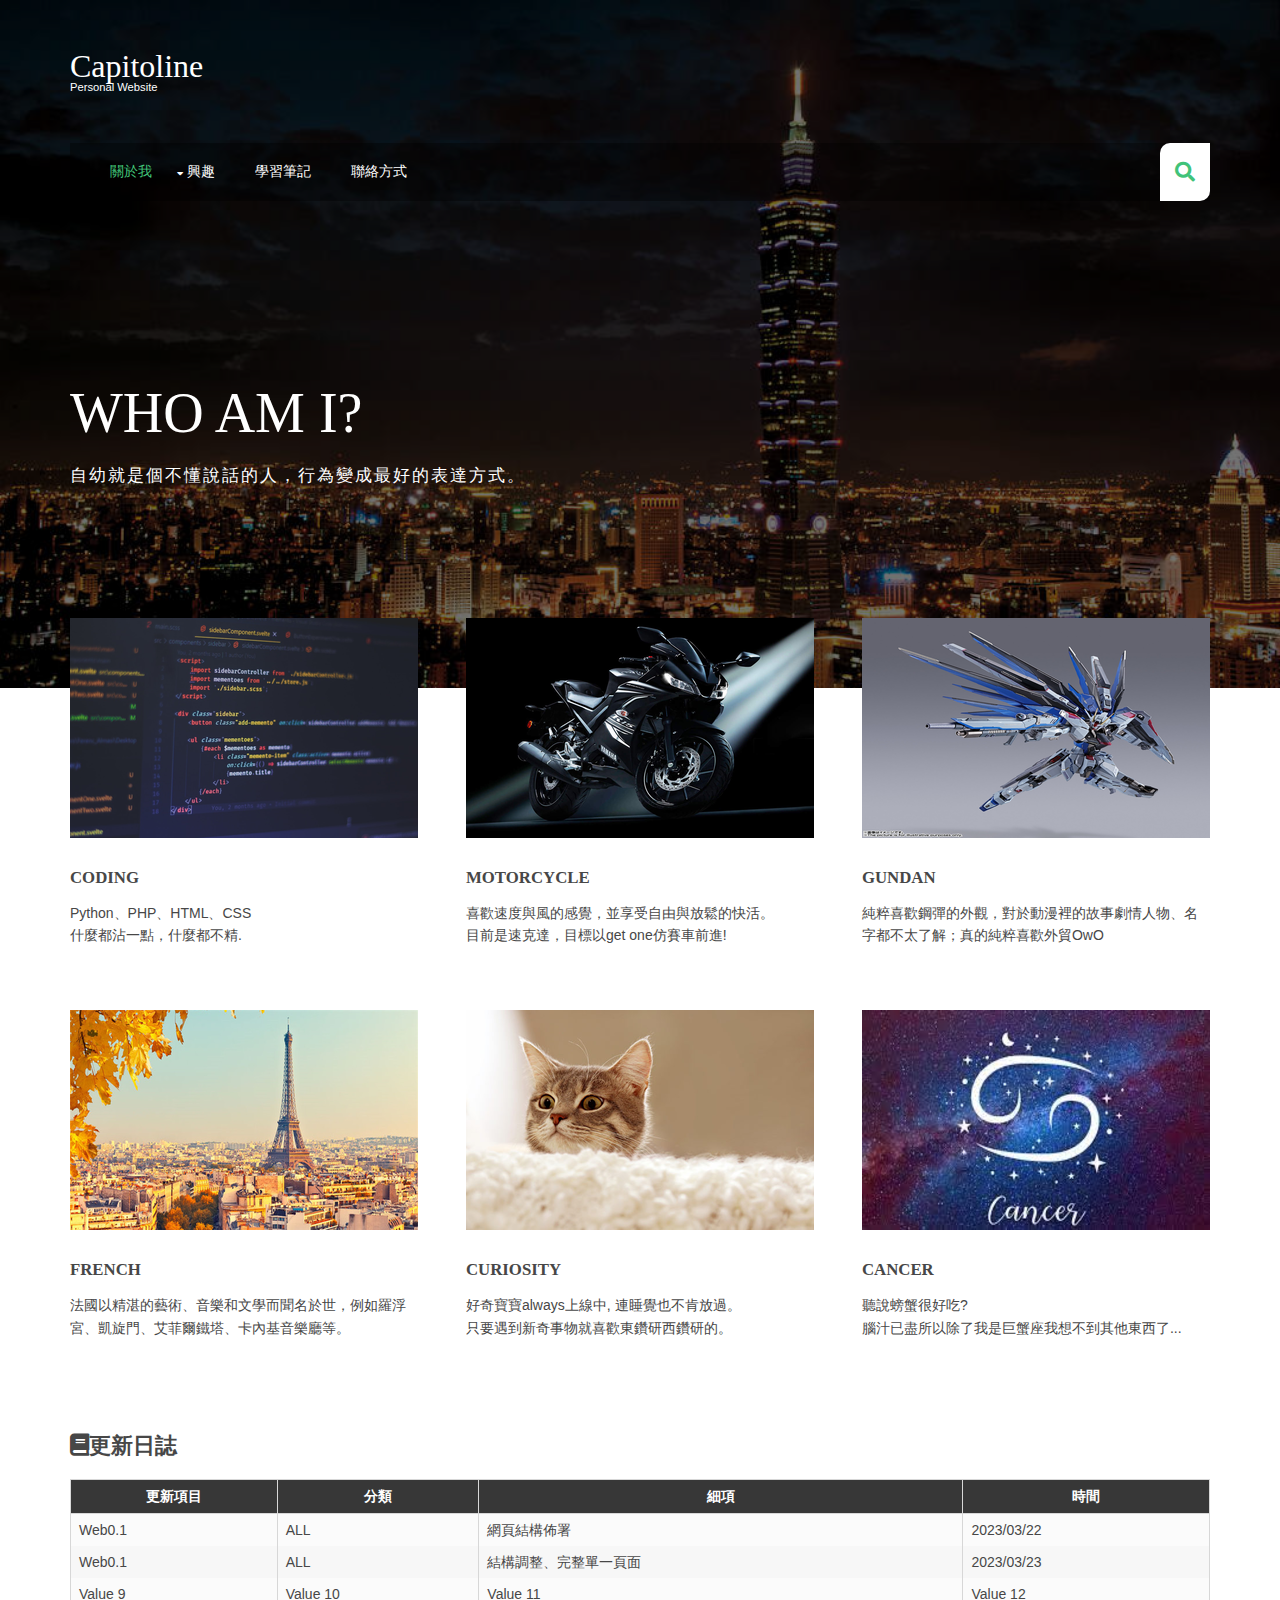
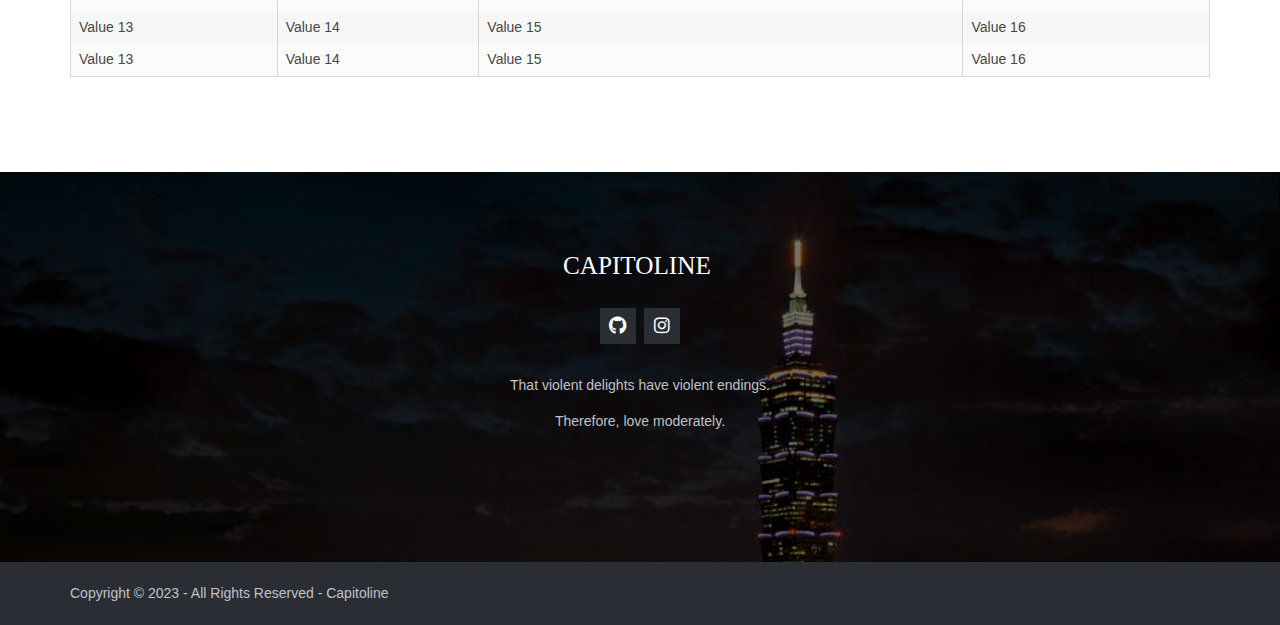
<file: index.html>
<!DOCTYPE html>
<html lang="zh-Hant-TW">
<head>
<title>CAPITOLINE</title>
<meta charset="utf-8">
<meta name="viewport" content="width=device-width, initial-scale=1.0, maximum-scale=1.0, user-scalable=no">
<link href="layout/styles/layout.css" rel="stylesheet" type="text/css" media="all">
</head>
<body id="top">
<!-- Top Background Image Wrapper -->
<div class="bgded overlay" style="background-image:url('images/demo/backgrounds/01.png');"> 
  <!-- ################################################################################################ -->
  <header id="header" class="hoc clear"> 
    <!-- ################################################################################################ -->
    <div id="logo" class="one_quarter first">
      <h1><a href="index.html">Capitoline</a></h1>
      <p>Personal Website</p>
    </div>
    <!-- ################################################################################################ -->
  </header>
  <!-- ################################################################################################ -->
  <section id="navwrapper" class="hoc clear"> 
    <!-- ################################################################################################ -->
    <nav id="mainav">
      <ul class="clear">
        <li class="active"><a href="index.html">關於我</a></li>
        <li><a class="drop" href="#">興趣</a>
          <ul>
            <li><a href="pages/motorcycle.html">MOTORCYCLE</a></li>
            <li><a href="pages/gundan.html">GUNDAN</a></li>
            <li><a href="pages/french.html">FRENCH</a></li>
          </ul>
        </li>
        <li><a href="#">學習筆記</a></li>
        <li><a href="#">聯絡方式</a></li>
      </ul>
    </nav>
    <!-- ################################################################################################ -->
    <div id="searchform">
      <div>
        <form action="#" method="post">
          <fieldset>
            <legend>Quick Search:</legend>
            <input type="text" placeholder="Enter search term&hellip;">
            <button type="submit"><i class="fas fa-search"></i></button>
          </fieldset>
        </form>
      </div>
    </div>
    <!-- ################################################################################################ -->
  </section>
  <!-- ################################################################################################ -->
  <div id="pageintro" class="hoc clear"> 
    <!-- ################################################################################################ -->
    <article>
      <h3 class="heading">WHO AM I?</h3>
      <p>自幼就是個不懂說話的人，行為變成最好的表達方式。</p>
    </article>
    <!-- ################################################################################################ -->
  </div>
  <!-- ################################################################################################ -->
</div>
<!-- End Top Background Image Wrapper -->
<div class="wrapper row3">
  <main class="hoc container clear"> 
    <!-- main body -->
    <!-- ################################################################################################ -->
    <section id="introblocks">
      <ul class="nospace group">
        <li class="one_third">
          <figure><a class="imgover" href="#"><img src="images/demo/code.png" alt="code"></a>
            <figcaption>
              <h6 class="heading">CODING</h6>
              <p>Python、PHP、HTML、CSS<br>什麼都沾一點，什麼都不精.</p>
            </figcaption>
          </figure>
        </li>
        <li class="one_third">
          <figure><a class="imgover" href="pages/motorcycle.html"><img src="images/demo/motorcycle.png" alt="motorcycle"></a>
            <figcaption>
              <h6 class="heading">MOTORCYCLE</h6>
              <p>喜歡速度與風的感覺，並享受自由與放鬆的快活。<br>目前是速克達，目標以get one仿賽車前進!</p>
            </figcaption>
          </figure>
        </li>
        <li class="one_third">
          <figure><a class="imgover" href="pages/gundan.html"><img src="images/demo/gundan.png" alt="gundan"></a>
            <figcaption>
              <h6 class="heading">GUNDAN</h6>
              <p>純粹喜歡鋼彈的外觀，對於動漫裡的故事劇情人物、名字都不太了解；真的純粹喜歡外貿OwO</p>
            </figcaption>
          </figure>
        </li>
        <li class="one_third">
          <figure><a class="imgover" href="pages/french.html"><img src="images/demo/french.png" alt="french"></a>
            <figcaption>
              <h6 class="heading">FRENCH</h6>
              <p>法國以精湛的藝術、音樂和文學而聞名於世，例如羅浮宮、凱旋門、艾菲爾鐵塔、卡內基音樂廳等。</p>
            </figcaption>
          </figure>
        </li>
        <li class="one_third">
          <figure><a class="imgover" href="#"><img src="images/demo/curiosity.png" alt=""></a>
            <figcaption>
              <h6 class="heading">CURIOSITY</h6>
              <p>好奇寶寶always上線中, 連睡覺也不肯放過。<br>只要遇到新奇事物就喜歡東鑽研西鑽研的。</p>
            </figcaption>
          </figure>
        </li>
        <li class="one_third">
          <figure><a class="imgover" href="#"><img src="images/demo/cancer.png" alt="cancer"></a>
            <figcaption>
              <h6 class="heading">CANCER</h6>
              <p>聽說螃蟹很好吃?<br>腦汁已盡所以除了我是巨蟹座我想不到其他東西了...</p>
            </figcaption>
          </figure>
        </li>
      </ul>
    </section>
    <!-- ################################################################################################ -->
    <!-- / main body -->
    <div class="clear"></div>
  </main>
</div>
<!-- ################################################################################################ -->
  <section class="hoc clear"> 
    <!-- ################################################################################################ -->
	  <h5 class="heading"><strong class="fas fa-book"><font face="DFKai-sb"><b>更新日誌</b></font></strong></h5>
    <ul class="nospace group latest">
		<div class="scrollable">
        <table>
          <thead>
            <tr>
              <th class="center">更新項目</th>
              <th class="center">分類</th>
              <th class="center">細項</th>
              <th class="center">時間</th>
            </tr>
          </thead>
          <tbody>
            <tr>
              <td>Web0.1</td>
              <td>ALL</td>
              <td>網頁結構佈署</td>
              <td>2023/03/22</td>
            </tr>
            <tr>
              <td>Web0.1</td>
              <td>ALL</td>
              <td>結構調整、完整單一頁面</td>
              <td>2023/03/23</td>
            </tr>
            <tr>
              <td>Value 9</td>
              <td>Value 10</td>
              <td>Value 11</td>
              <td>Value 12</td>
            </tr>
            <tr>
              <td>Value 13</td>
              <td>Value 14</td>
              <td>Value 15</td>
              <td>Value 16</td>
            </tr>
			<tr>
              <td>Value 13</td>
              <td>Value 14</td>
              <td>Value 15</td>
              <td>Value 16</td>
            </tr>
          </tbody>
        </table>
      </div>
	</ul>
    <!-- ################################################################################################ -->
  </section>
</div>
<!-- ################################################################################################ -->
<div class="bgded overlay row4" style="background-image:url('images/demo/backgrounds/01.png');">
  <footer id="footer" class="hoc clear"> 
    <!-- ################################################################################################ -->
    <div class="center btmspace-50">
      <h6 class="heading">CAPITOLINE&nbsp;</h6>
      <ul class="faico clear">
        <li><a href="https://github.com/Capitolinee"><i class="fab fa-github"></i></a></li>
        <li><a href="https://instagram.com/capitolineowo2022?igshid=ZDdkNTZiNTM="><i class="fab fa-instagram"></i></a></li>
      </ul>
      <p class="nospace">That violent delights have violent endings.</p>
	  <p>Therefore, love moderately.</p>
    </div>
    <!-- ################################################################################################ -->
  </footer>
</div>
<!-- ################################################################################################ -->
<!-- ################################################################################################ -->
<!-- ################################################################################################ -->
<div class="wrapper row5">
  <div id="copyright" class="hoc clear"> 
    <!-- ################################################################################################ -->
    <p class="fl_left">Copyright &copy; 2023 - All Rights Reserved - <a href="#">Capitoline</a></p>
    <!-- ################################################################################################ -->
  </div>
</div>
<!-- ################################################################################################ -->
<!-- ################################################################################################ -->
<!-- ################################################################################################ -->
<a id="backtotop" href="#top"><i class="fas fa-chevron-up"></i></a>
<!-- JAVASCRIPTS -->
<script src="layout/scripts/jquery.min.js"></script>
<script src="layout/scripts/jquery.backtotop.js"></script>
<script src="layout/scripts/jquery.mobilemenu.js"></script>
</body>
</html>
</file>
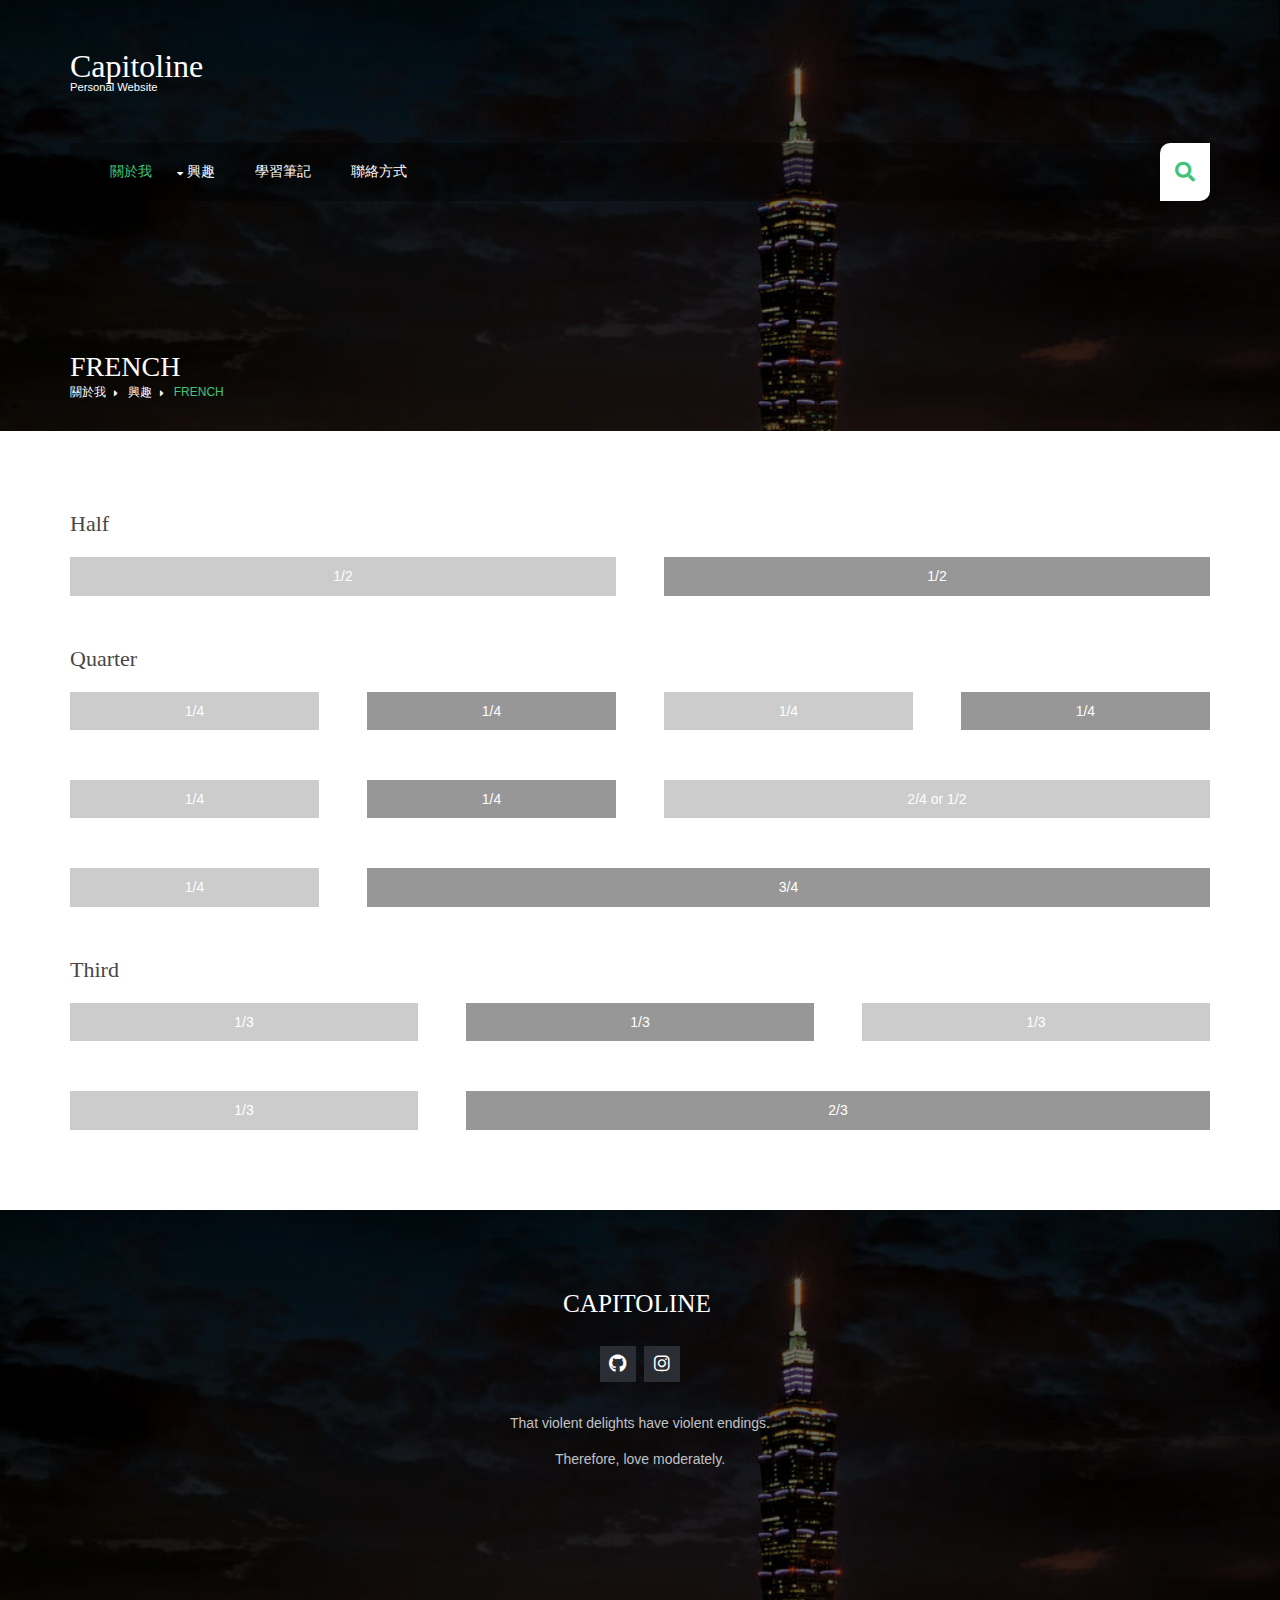
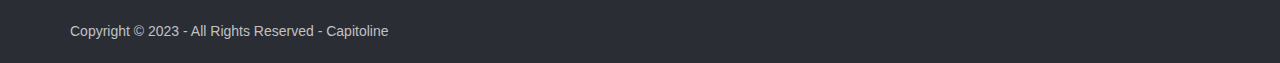
<file: pages/french.html>
<!DOCTYPE html>
<html lang="zh-Hant-TW">
<!-- To declare your language - read more here: https://www.w3.org/International/questions/qa-html-language-declarations -->
<head>
<title>CAPITOLINE | FRENCH</title>
<meta charset="utf-8">
<meta name="viewport" content="width=device-width, initial-scale=1.0, maximum-scale=1.0, user-scalable=no">
<link href="../layout/styles/layout.css" rel="stylesheet" type="text/css" media="all">
<style type="text/css">
/* DEMO ONLY */
.container .demo{text-align:center;}
.container .demo div{padding:8px 0;}
.container .demo div:nth-child(odd){color:#FFFFFF; background:#CCCCCC;}
.container .demo div:nth-child(even){color:#FFFFFF; background:#979797;}
@media screen and (max-width:900px){.container .demo div{margin-bottom:0;}}
/* DEMO ONLY */
</style>
</head>
<body id="top">
<!-- ################################################################################################ -->
<!-- ################################################################################################ -->
<!-- ################################################################################################ -->
<!-- Top Background Image Wrapper -->
<div class="bgded overlay" style="background-image:url('../images/demo/backgrounds/01.png');"> 
  <!-- ################################################################################################ -->
  <header id="header" class="hoc clear"> 
    <!-- ################################################################################################ -->
    <div id="logo" class="one_quarter first">
      <h1><a href="../index.html">Capitoline</a></h1>
      <p>Personal Website</p>
    </div>
    <!-- ################################################################################################ -->
  </header>
  <!-- ################################################################################################ -->
  <!-- ################################################################################################ -->
  <!-- ################################################################################################ -->
  <section id="navwrapper" class="hoc clear"> 
    <!-- ################################################################################################ -->
    <nav id="mainav">
      <ul class="clear">
        <li class="active"><a href="index.html">關於我</a></li>
        <li><a class="drop" href="#">興趣</a>
          <ul>
            <li><a href="pages/motorcycle.html">MOTORCYCLE</a></li>
            <li><a href="pages/gundan.html">GUNDAN</a></li>
            <li><a href="pages/french.html">FRENCH</a></li>
          </ul>
        </li>
        <li><a href="#">學習筆記</a></li>
        <li><a href="#">聯絡方式</a></li>
      </ul>
    </nav>
    <!-- ################################################################################################ -->
    <div id="searchform">
      <div>
        <form action="#" method="post">
          <fieldset>
            <legend>Quick Search:</legend>
            <input type="text" placeholder="Enter search term&hellip;">
            <button type="submit"><i class="fas fa-search"></i></button>
          </fieldset>
        </form>
      </div>
    </div>
    <!-- ################################################################################################ -->
  </section>
  <!-- ################################################################################################ -->
  <!-- ################################################################################################ -->
  <!-- ################################################################################################ -->
  <div id="breadcrumb" class="hoc clear"> 
    <!-- ################################################################################################ -->
    <h6 class="heading">FRENCH</h6>
    <ul>
      <li><a href="index.html">關於我</a></li>
      <li><a href="#">興趣</a></li>
      <li><a href="french.html">FRENCH</a></li>
    </ul>
    <!-- ################################################################################################ -->
  </div>
  <!-- ################################################################################################ -->
</div>
<!-- End Top Background Image Wrapper -->
<!-- ################################################################################################ -->
<!-- ################################################################################################ -->
<!-- ################################################################################################ -->
<div class="wrapper row3">
  <main class="hoc container clear"> 
    <!-- main body -->
    <!-- ################################################################################################ -->
    <div class="content"> 
      <!-- ################################################################################################ -->
      <h2>Half</h2>
      <!-- ################################################################################################ -->
      <div class="group btmspace-50 demo">
        <div class="one_half first">1/2</div>
        <div class="one_half">1/2</div>
      </div>
      <!-- ################################################################################################ -->
      <h2>Quarter</h2>
      <!-- ################################################################################################ -->
      <div class="group btmspace-50 demo">
        <div class="one_quarter first">1/4</div>
        <div class="one_quarter">1/4</div>
        <div class="one_quarter">1/4</div>
        <div class="one_quarter">1/4</div>
      </div>
      <div class="group btmspace-50 demo">
        <div class="one_quarter first">1/4</div>
        <div class="one_quarter">1/4</div>
        <div class="two_quarter">2/4 or 1/2</div>
      </div>
      <div class="group btmspace-50 demo">
        <div class="one_quarter first">1/4</div>
        <div class="three_quarter">3/4</div>
      </div>
      <!-- ################################################################################################ -->
      <h2>Third</h2>
      <!-- ################################################################################################ -->
      <div class="group btmspace-50 demo">
        <div class="one_third first">1/3</div>
        <div class="one_third">1/3</div>
        <div class="one_third">1/3</div>
      </div>
      <div class="group demo">
        <div class="one_third first">1/3</div>
        <div class="two_third">2/3</div>
      </div>
      <!-- ################################################################################################ -->
    </div>
    <!-- ################################################################################################ -->
    <!-- / main body -->
    <div class="clear"></div>
  </main>
</div>
<!-- ################################################################################################ -->
<!-- ################################################################################################ -->
<!-- ################################################################################################ -->
<div class="bgded overlay row4" style="background-image:url('../images/demo/backgrounds/01.png');">
  <footer id="footer" class="hoc clear"> 
    <!-- ################################################################################################ -->
    <div class="center btmspace-50">
      <h6 class="heading">CAPITOLINE&nbsp;</h6>
      <ul class="faico clear">
        <li><a href="https://github.com/Capitolinee"><i class="fab fa-github"></i></a></li>
        <li><a href="https://instagram.com/capitolineowo2022?igshid=ZDdkNTZiNTM="><i class="fab fa-instagram"></i></a></li>
      </ul>
      <p class="nospace">That violent delights have violent endings.</p>
	  <p>Therefore, love moderately.</p>
    </div>
    <!-- ################################################################################################ -->
  </footer>
</div>
<!-- ################################################################################################ -->
<!-- ################################################################################################ -->
<!-- ################################################################################################ -->
<div class="wrapper row5">
  <div id="copyright" class="hoc clear"> 
    <!-- ################################################################################################ -->
    <p class="fl_left">Copyright &copy; 2023 - All Rights Reserved - <a href="#">Capitoline</a></p>
    <!-- ################################################################################################ -->
  </div>
</div>
<!-- ################################################################################################ -->
<!-- ################################################################################################ -->
<!-- ################################################################################################ -->
<a id="backtotop" href="#top"><i class="fas fa-chevron-up"></i></a>
<!-- JAVASCRIPTS -->
<script src="../layout/scripts/jquery.min.js"></script>
<script src="../layout/scripts/jquery.backtotop.js"></script>
<script src="../layout/scripts/jquery.mobilemenu.js"></script>
</body>
</html>
</file>
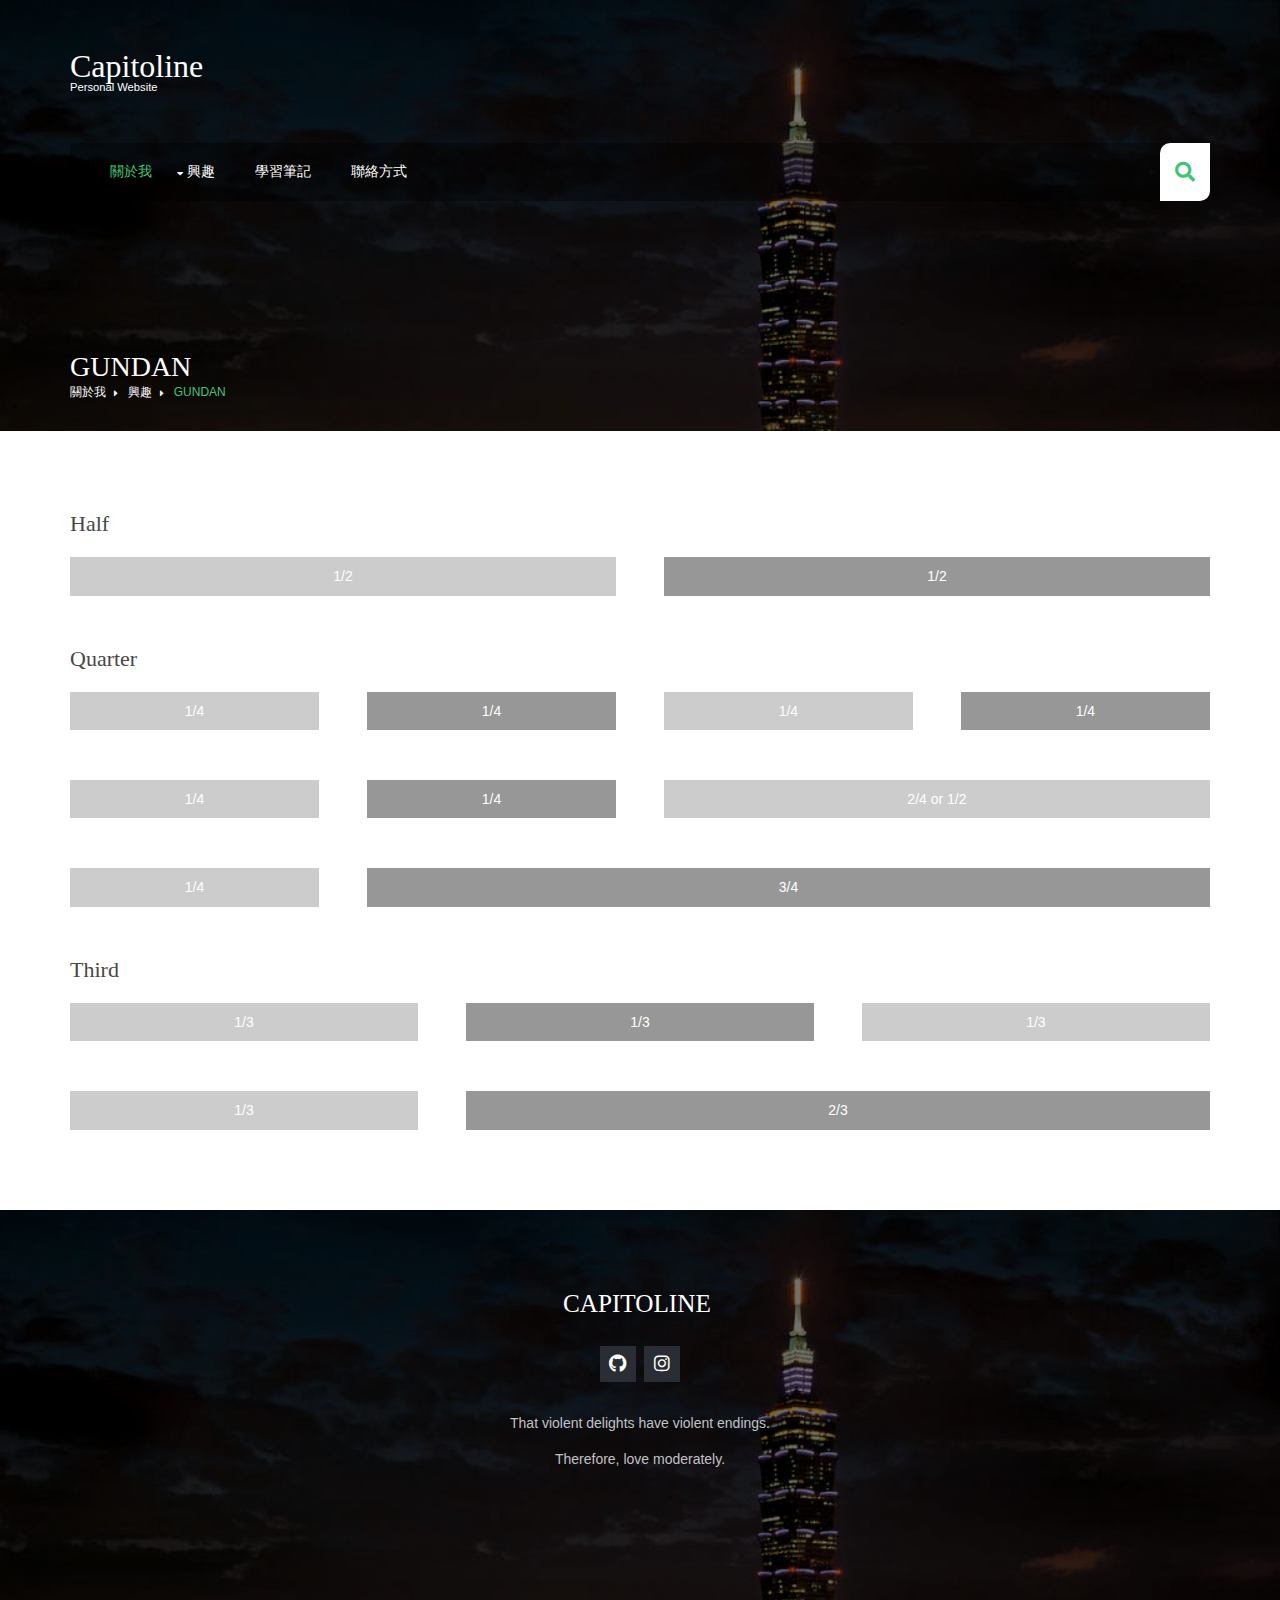
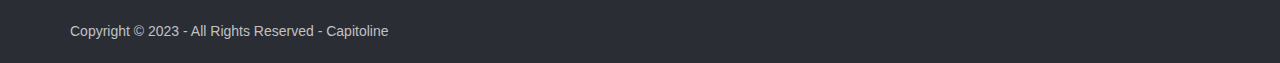
<file: pages/gundan.html>
<!DOCTYPE html>
<html lang="zh-Hant-TW">
<!-- To declare your language - read more here: https://www.w3.org/International/questions/qa-html-language-declarations -->
<head>
<title>CAPITOLINE | GUNDAN</title>
<meta charset="utf-8">
<meta name="viewport" content="width=device-width, initial-scale=1.0, maximum-scale=1.0, user-scalable=no">
<link href="../layout/styles/layout.css" rel="stylesheet" type="text/css" media="all">
<style type="text/css">
/* DEMO ONLY */
.container .demo{text-align:center;}
.container .demo div{padding:8px 0;}
.container .demo div:nth-child(odd){color:#FFFFFF; background:#CCCCCC;}
.container .demo div:nth-child(even){color:#FFFFFF; background:#979797;}
@media screen and (max-width:900px){.container .demo div{margin-bottom:0;}}
/* DEMO ONLY */
</style>
</head>
<body id="top">
<!-- ################################################################################################ -->
<!-- ################################################################################################ -->
<!-- ################################################################################################ -->
<!-- Top Background Image Wrapper -->
<div class="bgded overlay" style="background-image:url('../images/demo/backgrounds/01.png');"> 
  <!-- ################################################################################################ -->
  <header id="header" class="hoc clear"> 
    <!-- ################################################################################################ -->
    <div id="logo" class="one_quarter first">
      <h1><a href="../index.html">Capitoline</a></h1>
      <p>Personal Website</p>
    </div>
    <!-- ################################################################################################ -->
  </header>
  <!-- ################################################################################################ -->
  <!-- ################################################################################################ -->
  <!-- ################################################################################################ -->
  <section id="navwrapper" class="hoc clear"> 
    <!-- ################################################################################################ -->
    <nav id="mainav">
      <ul class="clear">
        <li class="active"><a href="index.html">關於我</a></li>
        <li><a class="drop" href="#">興趣</a>
          <ul>
            <li><a href="pages/motorcycle.html">MOTORCYCLE</a></li>
            <li><a href="pages/gundan.html">GUNDAN</a></li>
            <li><a href="pages/french.html">FRENCH</a></li>
          </ul>
        </li>
        <li><a href="#">學習筆記</a></li>
        <li><a href="#">聯絡方式</a></li>
      </ul>
    </nav>
    <!-- ################################################################################################ -->
    <div id="searchform">
      <div>
        <form action="#" method="post">
          <fieldset>
            <legend>Quick Search:</legend>
            <input type="text" placeholder="Enter search term&hellip;">
            <button type="submit"><i class="fas fa-search"></i></button>
          </fieldset>
        </form>
      </div>
    </div>
    <!-- ################################################################################################ -->
  </section>
  <!-- ################################################################################################ -->
  <!-- ################################################################################################ -->
  <!-- ################################################################################################ -->
  <div id="breadcrumb" class="hoc clear"> 
    <!-- ################################################################################################ -->
    <h6 class="heading">GUNDAN&nbsp;</h6>
    <ul>
      <li><a href="index.html">關於我</a></li>
      <li><a href="#">興趣</a></li>
      <li><a href="gundan.html">GUNDAN</a></li>
    </ul>
    <!-- ################################################################################################ -->
  </div>
  <!-- ################################################################################################ -->
</div>
<!-- End Top Background Image Wrapper -->
<!-- ################################################################################################ -->
<!-- ################################################################################################ -->
<!-- ################################################################################################ -->
<div class="wrapper row3">
  <main class="hoc container clear"> 
    <!-- main body -->
    <!-- ################################################################################################ -->
    <div class="content"> 
      <!-- ################################################################################################ -->
      <h2>Half</h2>
      <!-- ################################################################################################ -->
      <div class="group btmspace-50 demo">
        <div class="one_half first">1/2</div>
        <div class="one_half">1/2</div>
      </div>
      <!-- ################################################################################################ -->
      <h2>Quarter</h2>
      <!-- ################################################################################################ -->
      <div class="group btmspace-50 demo">
        <div class="one_quarter first">1/4</div>
        <div class="one_quarter">1/4</div>
        <div class="one_quarter">1/4</div>
        <div class="one_quarter">1/4</div>
      </div>
      <div class="group btmspace-50 demo">
        <div class="one_quarter first">1/4</div>
        <div class="one_quarter">1/4</div>
        <div class="two_quarter">2/4 or 1/2</div>
      </div>
      <div class="group btmspace-50 demo">
        <div class="one_quarter first">1/4</div>
        <div class="three_quarter">3/4</div>
      </div>
      <!-- ################################################################################################ -->
      <h2>Third</h2>
      <!-- ################################################################################################ -->
      <div class="group btmspace-50 demo">
        <div class="one_third first">1/3</div>
        <div class="one_third">1/3</div>
        <div class="one_third">1/3</div>
      </div>
      <div class="group demo">
        <div class="one_third first">1/3</div>
        <div class="two_third">2/3</div>
      </div>
      <!-- ################################################################################################ -->
    </div>
    <!-- ################################################################################################ -->
    <!-- / main body -->
    <div class="clear"></div>
  </main>
</div>
<!-- ################################################################################################ -->
<!-- ################################################################################################ -->
<!-- ################################################################################################ -->
<div class="bgded overlay row4" style="background-image:url('../images/demo/backgrounds/01.png');">
  <footer id="footer" class="hoc clear"> 
    <!-- ################################################################################################ -->
    <div class="center btmspace-50">
      <h6 class="heading">CAPITOLINE&nbsp;</h6>
      <ul class="faico clear">
        <li><a href="https://github.com/Capitolinee"><i class="fab fa-github"></i></a></li>
        <li><a href="https://instagram.com/capitolineowo2022?igshid=ZDdkNTZiNTM="><i class="fab fa-instagram"></i></a></li>
      </ul>
      <p class="nospace">That violent delights have violent endings.</p>
	  <p>Therefore, love moderately.</p>
    </div>
    <!-- ################################################################################################ -->
  </footer>
</div>
<!-- ################################################################################################ -->
<!-- ################################################################################################ -->
<!-- ################################################################################################ -->
<div class="wrapper row5">
  <div id="copyright" class="hoc clear"> 
    <!-- ################################################################################################ -->
    <p class="fl_left">Copyright &copy; 2023 - All Rights Reserved - <a href="#">Capitoline</a></p>
    <!-- ################################################################################################ -->
  </div>
</div>
<!-- ################################################################################################ -->
<!-- ################################################################################################ -->
<!-- ################################################################################################ -->
<a id="backtotop" href="#top"><i class="fas fa-chevron-up"></i></a>
<!-- JAVASCRIPTS -->
<script src="../layout/scripts/jquery.min.js"></script>
<script src="../layout/scripts/jquery.backtotop.js"></script>
<script src="../layout/scripts/jquery.mobilemenu.js"></script>
</body>
</html>
</file>
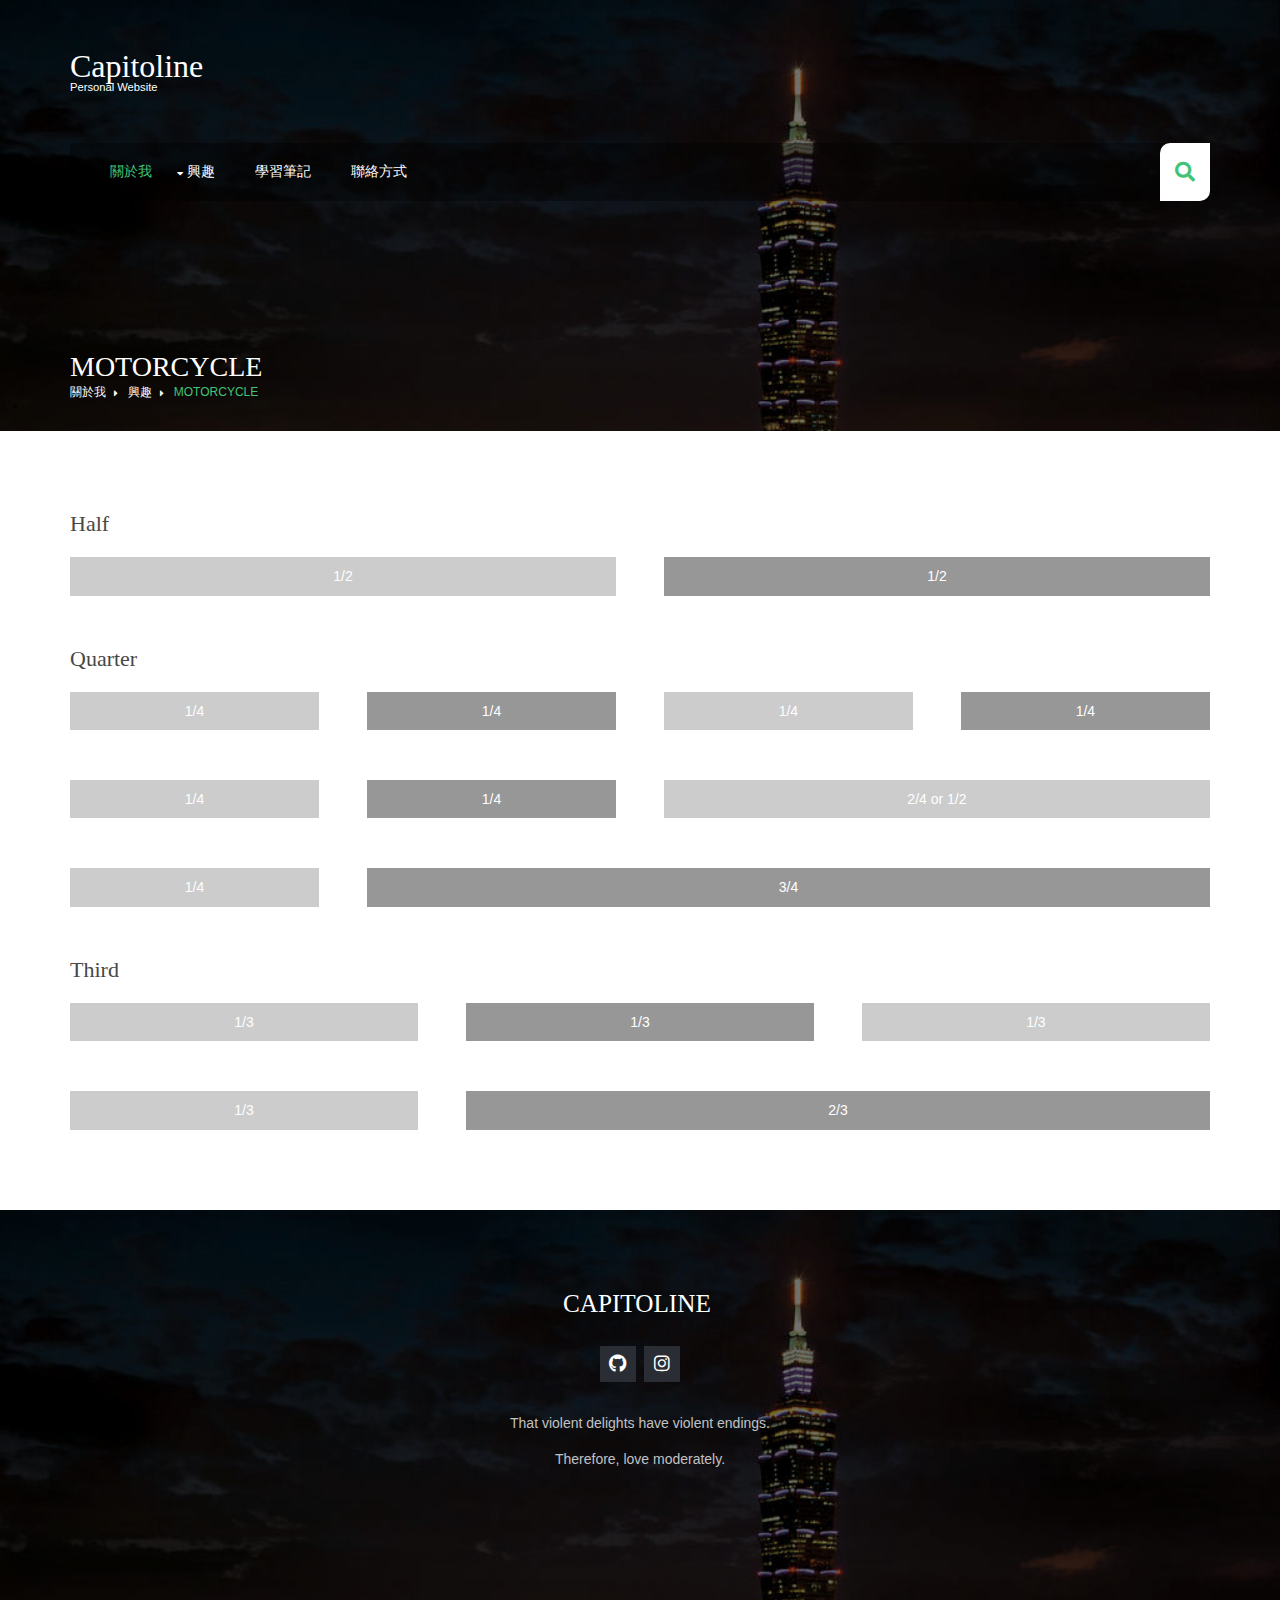
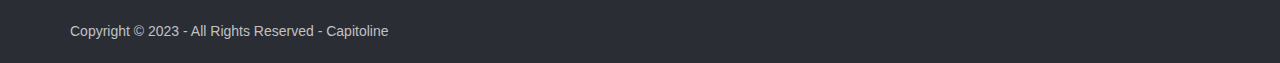
<file: pages/motorcycle.html>
<!DOCTYPE html>
<html lang="zh-Hant-TW">
<!-- To declare your language - read more here: https://www.w3.org/International/questions/qa-html-language-declarations -->
<head>
<title>CAPITOLINE | MOTOR</title>
<meta charset="utf-8">
<meta name="viewport" content="width=device-width, initial-scale=1.0, maximum-scale=1.0, user-scalable=no">
<link href="../layout/styles/layout.css" rel="stylesheet" type="text/css" media="all">
<style type="text/css">
/* DEMO ONLY */
.container .demo{text-align:center;}
.container .demo div{padding:8px 0;}
.container .demo div:nth-child(odd){color:#FFFFFF; background:#CCCCCC;}
.container .demo div:nth-child(even){color:#FFFFFF; background:#979797;}
@media screen and (max-width:900px){.container .demo div{margin-bottom:0;}}
/* DEMO ONLY */
</style>
</head>
<body id="top">
<!-- ################################################################################################ -->
<!-- ################################################################################################ -->
<!-- ################################################################################################ -->
<!-- Top Background Image Wrapper -->
<div class="bgded overlay" style="background-image:url('../images/demo/backgrounds/01.png');"> 
  <!-- ################################################################################################ -->
  <header id="header" class="hoc clear"> 
    <!-- ################################################################################################ -->
    <div id="logo" class="one_quarter first">
      <h1><a href="../index.html">Capitoline</a></h1>
      <p>Personal Website</p>
    </div>
    <!-- ################################################################################################ -->
  </header>
  <!-- ################################################################################################ -->
  <!-- ################################################################################################ -->
  <!-- ################################################################################################ -->
  <section id="navwrapper" class="hoc clear"> 
    <!-- ################################################################################################ -->
    <nav id="mainav">
      <ul class="clear">
        <li class="active"><a href="index.html">關於我</a></li>
        <li><a class="drop" href="#">興趣</a>
          <ul>
            <li><a href="pages/motorcycle.html">MOTORCYCLE</a></li>
            <li><a href="pages/gundan.html">GUNDAN</a></li>
            <li><a href="pages/french.html">FRENCH</a></li>
          </ul>
        </li>
        <li><a href="#">學習筆記</a></li>
        <li><a href="#">聯絡方式</a></li>
      </ul>
    </nav>
    <!-- ################################################################################################ -->
    <div id="searchform">
      <div>
        <form action="#" method="post">
          <fieldset>
            <legend>Quick Search:</legend>
            <input type="text" placeholder="Enter search term&hellip;">
            <button type="submit"><i class="fas fa-search"></i></button>
          </fieldset>
        </form>
      </div>
    </div>
    <!-- ################################################################################################ -->
  </section>
  <!-- ################################################################################################ -->
  <!-- ################################################################################################ -->
  <!-- ################################################################################################ -->
  <div id="breadcrumb" class="hoc clear"> 
    <!-- ################################################################################################ -->
    <h6 class="heading">MOTORCYCLE&nbsp;</h6>
    <ul>
      <li><a href="index.html">關於我</a></li>
      <li><a href="#">興趣</a></li>
      <li><a href="motorcycle.html">MOTORCYCLE</a></li>
    </ul>
    <!-- ################################################################################################ -->
  </div>
  <!-- ################################################################################################ -->
</div>
<!-- End Top Background Image Wrapper -->
<div class="wrapper row3">
  <main class="hoc container clear"> 
    <!-- main body -->
    <!-- ################################################################################################ -->
    <div class="content"> 
      <!-- ################################################################################################ -->
      <h2>Half</h2>
      <!-- ################################################################################################ -->
      <div class="group btmspace-50 demo">
        <div class="one_half first">1/2</div>
        <div class="one_half">1/2</div>
      </div>
      <!-- ################################################################################################ -->
      <h2>Quarter</h2>
      <!-- ################################################################################################ -->
      <div class="group btmspace-50 demo">
        <div class="one_quarter first">1/4</div>
        <div class="one_quarter">1/4</div>
        <div class="one_quarter">1/4</div>
        <div class="one_quarter">1/4</div>
      </div>
      <div class="group btmspace-50 demo">
        <div class="one_quarter first">1/4</div>
        <div class="one_quarter">1/4</div>
        <div class="two_quarter">2/4 or 1/2</div>
      </div>
      <div class="group btmspace-50 demo">
        <div class="one_quarter first">1/4</div>
        <div class="three_quarter">3/4</div>
      </div>
      <!-- ################################################################################################ -->
      <h2>Third</h2>
      <!-- ################################################################################################ -->
      <div class="group btmspace-50 demo">
        <div class="one_third first">1/3</div>
        <div class="one_third">1/3</div>
        <div class="one_third">1/3</div>
      </div>
      <div class="group demo">
        <div class="one_third first">1/3</div>
        <div class="two_third">2/3</div>
      </div>
      <!-- ################################################################################################ -->
    </div>
    <!-- ################################################################################################ -->
    <!-- / main body -->
    <div class="clear"></div>
  </main>
</div>
<!-- ################################################################################################ -->
<!-- ################################################################################################ -->
<!-- ################################################################################################ -->
<div class="bgded overlay row4" style="background-image:url('../images/demo/backgrounds/01.png');">
  <footer id="footer" class="hoc clear"> 
    <!-- ################################################################################################ -->
    <div class="center btmspace-50">
      <h6 class="heading">CAPITOLINE&nbsp;</h6>
      <ul class="faico clear">
        <li><a href="https://github.com/Capitolinee"><i class="fab fa-github"></i></a></li>
        <li><a href="https://instagram.com/capitolineowo2022?igshid=ZDdkNTZiNTM="><i class="fab fa-instagram"></i></a></li>
      </ul>
      <p class="nospace">That violent delights have violent endings.</p>
	  <p>Therefore, love moderately.</p>
    </div>
    <!-- ################################################################################################ -->
  </footer>
</div>
<!-- ################################################################################################ -->
<!-- ################################################################################################ -->
<!-- ################################################################################################ -->
<div class="wrapper row5">
  <div id="copyright" class="hoc clear"> 
    <!-- ################################################################################################ -->
    <p class="fl_left">Copyright &copy; 2023 - All Rights Reserved - <a href="#">Capitoline</a></p>
    <!-- ################################################################################################ -->
  </div>
</div>
<!-- ################################################################################################ -->
<!-- ################################################################################################ -->
<!-- ################################################################################################ -->
<a id="backtotop" href="#top"><i class="fas fa-chevron-up"></i></a>
<!-- JAVASCRIPTS -->
<script src="../layout/scripts/jquery.min.js"></script>
<script src="../layout/scripts/jquery.backtotop.js"></script>
<script src="../layout/scripts/jquery.mobilemenu.js"></script>
</body>
</html>
</file>
<file: layout/styles/layout.css>
@charset "utf-8";

@import url("fontawesome-free/css/all.css");
@import url("framework.css");

/* Rows
--------------------------------------------------------------------------------------------------------------- */
.row0, .row0 a{}
.row1, .row1 a{}
.row2, .row2 a{}
.row3, .row3 a{}
.row4, .row4 a{}
.row5, .row5 a{}


/* Header
--------------------------------------------------------------------------------------------------------------- */
#header{padding:50px 0;}

#header #logo *{margin:0; padding:0; line-height:1;}
#header #logo h1{font-size:32px;}
#header #logo p{font-size:.8rem;}

#header ul{}
#header ul li{}
#header ul li div{position:relative; min-height:45px; padding:0 0 0 60px; line-height:1; word-wrap:break-word;}
#header ul li div i{position:absolute; top:0; left:0; width:45px; height:45px; line-height:45px; font-size:16px; text-align:center; border-radius:50%;}
#header ul li div span{display:block; padding:4px 0 0 0;}
#header ul li div strong{display:block; margin:0 0 8px 0;}

#header div:last-child{margin-bottom:0;}/* Used when elements stack in small viewports */


/* Navwrapper
--------------------------------------------------------------------------------------------------------------- */
#navwrapper{padding:0 0 0 20px;}

#navwrapper #searchform{display:block; position:relative; float:right; height:58px; line-height:1; z-index:999; border-radius:10px 0;}
#navwrapper #searchform::after{display:block; height:58px; line-height:58px; padding:0 15px; font-size:20px; font-family:"Font Awesome 5 Free"; font-weight:900; content:"\f002"/* fa-search */;}
#navwrapper #searchform:hover::after, #navwrapper #searchform button{cursor:pointer;}
#navwrapper #searchform > div{position:absolute; top:58px; right:0; width:280px; visibility:hidden; opacity:0/* Required for transition effect */;}
#navwrapper #searchform:hover > div{visibility:visible; opacity:1/* Required for transition effect */;}
#navwrapper #searchform form{display:block; position:relative;}
#navwrapper #searchform form *{border:none;}
#navwrapper #searchform input{display:block; width:100%; height:36px; padding:8px 40px 8px 10px; font-size:1rem;}
#navwrapper #searchform ::placeholder{text-transform:capitalize;}
#navwrapper #searchform button{display:block; position:absolute; top:3px; right:2px; height:30px; font-size:16px; line-height:1;}


/* Page Intro
--------------------------------------------------------------------------------------------------------------- */
#pageintro{padding:180px 0;}

#pageintro article{display:block; max-width:55%;}
#pageintro .heading{margin-bottom:20px; font-size:4rem;}
#pageintro p:first-of-type{margin:0 0 20px 0; text-transform:uppercase; font-size:1.6rem; letter-spacing:2px;}
#pageintro p:last-of-type{font-size:1.2rem;}
#pageintro footer{margin-top:50px;}


/* Content Area
--------------------------------------------------------------------------------------------------------------- */
.container{padding:80px 0;}

/* Content */
.container .content{}

.sectiontitle{display:block; max-width:55%; margin:0 auto 80px; text-align:center;}
.sectiontitle *{margin:0;}

/* Introblocks */
#introblocks{display:block; position:relative; margin:-150px 0 0 0; z-index:1;}/* 180px => 100px + container padding */
#introblocks > ul > li{margin-bottom:50px;}
#introblocks > ul > li:nth-last-child(-n+3){margin-bottom:0;}/* Removes bottom margin from the last line of items - margin is restored in the media queries when items stack */
#introblocks > ul > li:nth-child(3n+1){margin-left:0; clear:left;}/* Removes the need to add class="first" */
#introblocks figure{}
#introblocks figure figcaption{display:block; padding:30px 0 0 0;}
#introblocks figure figcaption > a{}
#introblocks figure figcaption .heading{font-size:1.2rem; font-weight:700; margin-bottom:0;}

/* Stats */
#stats{}
#stats > li{display:block; float:left; width:25%; border:solid; border-width:0 1px 0 0; text-align:center;}
#stats > li:last-child{border:none;}
#stats > li *{margin:0; padding:0;}
#stats > li i{margin-bottom:30px; font-size:5rem;}
#stats > li p:first-of-type{margin-bottom:15px; font-size:3rem; font-weight:700; line-height:1;}
#stats > li p:last-of-type{text-transform:uppercase;}

/* Latest */
.latest{margin-bottom:80px;}
.latest > li:last-child{margin-bottom:0;}/* Used when elements stack in small viewports */
.latest article{position:relative; padding:0 0 0 80px;}
.latest article time{display:block; position:absolute; top:0; left:0; width:60px;}
.latest article time *{display:block; margin:0; padding:0; text-align:center; text-transform:uppercase; font-style:normal; line-height:1;}
.latest article time strong{padding:12px 0; font-size:18px; border-bottom:1px solid; opacity:.5;}
.latest article time em{padding:8px 0;}
.latest article .excerpt .meta li{display:inline-block; font-size:.8rem;}
.latest article .excerpt .meta li::after{margin-left:5px; content:"|";}
.latest article .excerpt .meta li:last-child::after{margin:0; content:"";}
.latest article .excerpt .heading{margin:0; font-size:1.2rem;}
.latest article .excerpt p{margin-bottom:30px;}

/* Comments */
#comments ul{margin:0 0 40px 0; padding:0; list-style:none;}
#comments li{margin:0 0 10px 0; padding:15px;}
#comments .avatar{float:right; margin:0 0 10px 10px; padding:3px; border:1px solid;}
#comments address{font-weight:bold;}
#comments time{font-size:smaller;}
#comments .comcont{display:block; margin:0; padding:0;}
#comments .comcont p{margin:10px 5px 10px 0; padding:0;}

#comments form{display:block; width:100%;}
#comments input, #comments textarea{width:100%; padding:10px; border:1px solid;}
#comments textarea{overflow:auto;}
#comments div{margin-bottom:15px;}
#comments input[type="submit"], #comments input[type="reset"]{display:inline-block; width:auto; min-width:150px; margin:0; padding:8px 5px; cursor:pointer;}

/* Sidebar */
.container .sidebar{}

.sidebar .sdb_holder{margin-bottom:50px;}
.sidebar .sdb_holder:last-child{margin-bottom:0;}


/* Testimonials
--------------------------------------------------------------------------------------------------------------- */
#testimonials{}

#testimonials article{text-align:center;}
#testimonials article *{margin:0; padding:0;}
#testimonials article img{margin-bottom:20px; border-radius:50%;}
#testimonials article blockquote{margin-bottom:20px; padding:20px;}
#testimonials article blockquote::before{top:5px; left:5px; font-size:30px; line-height:30px;}
#testimonials article .heading{font-size:1.4rem;}
#testimonials article em{display:block; margin-top:-5px; font-size:.8rem; font-style:normal;}


/* Footer
--------------------------------------------------------------------------------------------------------------- */
#footer{padding:80px 0;}

#footer .heading{margin-bottom:50px; font-size:1.2rem;}

#footer > div:first-of-type .heading{margin-bottom:20px; text-transform:uppercase; font-size:1.8rem;}
#footer > div:first-of-type .faico{margin-bottom:30px;}

#footer input, #footer button{border:1px solid;}
#footer input{display:block; width:100%; padding:8px;}
#footer button{padding:8px 18px 10px; text-transform:uppercase; font-weight:400; cursor:pointer;}

#footer .linklist li{display:block; margin-bottom:15px; padding:0 0 15px 0; border-bottom:1px solid;}
#footer .linklist li:last-child{margin:0; padding:0; border:none;}
#footer .linklist li::before, #footer .linklist li::after{display:table; content:"";}
#footer .linklist li, #footer .linklist li::after{clear:both;}

#footer .contact{}
#footer .contact.linklist li, #footer .contact.linklist li:last-child{position:relative; padding-left:40px;}
#footer .contact li *{margin:0; padding:0; line-height:1.6;}
#footer .contact li i{display:block; position:absolute; top:0; left:0; width:30px; font-size:16px; text-align:center;}

#footer .latestimg{}
#footer .latestimg > li{display:inline-block; float:left; width:30%; margin:0 0 5% 5%;}
#footer .latestimg > li:nth-last-child(-n+3){margin-bottom:0;}/* Removes bottom margin from the last three items - margin is restored in the media queries when items stack */
#footer .latestimg > li:nth-child(3n+1){margin-left:0; clear:left;}/* Removes the need to add class="first" */
#footer .latestimg > li img{width:100%;}/* Force the image to resize to take the full space - may have to be changed for tablets, depends on personal preference */
#footer .latestimg > li a.imgover{display:block;}


/* Copyright
--------------------------------------------------------------------------------------------------------------- */
#copyright{padding:20px 0;}
#copyright *{margin:0; padding:0;}


/* Transition Fade
This gives a smooth transition to "ALL" elements used in the layout - other than the navigation form used in mobile devices
If you don't want it to fade all elements, you have to list the ones you want to be faded individually
Delete it completely to stop fading
--------------------------------------------------------------------------------------------------------------- */
*, *::before, *::after{transition:all .3s ease-in-out;}
#mainav form *{transition:none !important;}


/* ------------------------------------------------------------------------------------------------------------ */
/* ------------------------------------------------------------------------------------------------------------ */
/* ------------------------------------------------------------------------------------------------------------ */
/* ------------------------------------------------------------------------------------------------------------ */
/* ------------------------------------------------------------------------------------------------------------ */


/* Navigation
--------------------------------------------------------------------------------------------------------------- */
nav ul, nav ol{margin:0; padding:0; list-style:none;}

#mainav, #breadcrumb, .sidebar nav{line-height:normal;}
#mainav .drop::after, #mainav li li .drop::after, #breadcrumb li a::after, .sidebar nav a::after{position:absolute; font-family:"Font Awesome 5 Free"; font-weight:900; font-size:10px; line-height:10px;}

/* Top Navigation */
#mainav{display:block; float:left;}
#mainav ul{text-transform:uppercase;}
#mainav ul ul{z-index:9999; position:absolute; width:180px; text-transform:none; text-align:left;}
#mainav ul ul ul{left:180px; top:0;}
#mainav li{display:block; float:left; position:relative; margin:0; padding:0;}
#mainav li:last-child{margin-right:0;}
#mainav li li{width:100%; margin:0;}
#mainav li a{display:block; padding:20px;}
#mainav li li a{border:solid; border-width:0 0 1px 0;}
#mainav .drop{padding-left:15px;}
#mainav li li a, #mainav li li .drop{display:block; margin:0; padding:10px 15px;}
#mainav .drop::after, #mainav li li .drop::after{content:"\f0d7";}
#mainav .drop::after{top:25px; left:5px;}
#mainav li li .drop::after{top:15px; left:5px;}
#mainav ul ul{visibility:hidden; opacity:0;}
#mainav ul li:hover > ul{visibility:visible; opacity:1;}

#mainav form{display:none; width:100%; margin:0; padding:0;}
#mainav form select, #mainav form select option{display:block; cursor:pointer; outline:none;}
#mainav form select{width:100%; padding:5px; border:none;}
#mainav form select option{margin:5px; padding:0; border:none;}

/* Breadcrumb */
#breadcrumb{padding:150px 0 30px;}
#breadcrumb ul{margin:0; padding:0; list-style:none; text-transform:uppercase;}
#breadcrumb li{display:inline-block; margin:0 6px 0 0; padding:0;}
#breadcrumb li a{display:block; position:relative; margin:0; padding:0 12px 0 0; font-size:12px;}
#breadcrumb li a::after{top:4px; right:0; content:"\f0da";}
#breadcrumb li:last-child a{margin:0; padding:0;}
#breadcrumb li:last-child a::after{display:none;}
#breadcrumb .heading{margin:0; font-size:2rem;}

/* Sidebar Navigation */
.sidebar nav{display:block; width:100%;}
.sidebar nav li{margin:0 0 3px 0; padding:0;}
.sidebar nav a{display:block; position:relative; margin:0; padding:5px 10px 5px 15px; text-decoration:none; border:solid; border-width:0 0 1px 0;}
.sidebar nav a::after{top:10px; left:5px; content:"\f0da";}
.sidebar nav ul ul a{padding-left:35px;}
.sidebar nav ul ul a::after{left:25px;}
.sidebar nav ul ul ul a{padding-left:55px;}
.sidebar nav ul ul ul a::after{left:45px;}

/* Pagination */
.pagination{display:block; width:100%; text-align:center; clear:both;}
.pagination li{display:inline-block; margin:0 2px 0 0;}
.pagination li:last-child{margin-right:0;}
.pagination a, .pagination strong{display:block; padding:8px 11px; border:1px solid; background-clip:padding-box; font-weight:normal;}

/* Back to Top */
#backtotop{z-index:999; display:inline-block; position:fixed; visibility:hidden; bottom:20px; right:20px; width:36px; height:36px; line-height:36px; font-size:16px; text-align:center; opacity:.2;}
#backtotop i{display:block; width:100%; height:100%; line-height:inherit;}
#backtotop.visible{visibility:visible; opacity:.5;}
#backtotop:hover{opacity:1;}


/* Tables
--------------------------------------------------------------------------------------------------------------- */
table, th, td{border:1px solid; border-collapse:collapse; vertical-align:top;}
table, th{table-layout:auto;}
table{width:100%; margin-bottom:15px;}
th, td{padding:5px 8px;}
td{border-width:0 1px;}


/* Gallery
--------------------------------------------------------------------------------------------------------------- */
#gallery{display:block; width:100%; margin-bottom:50px;}
#gallery figure figcaption{display:block; width:100%; clear:both;}
#gallery li{margin-bottom:30px;}


/* Font Awesome Social Icons
--------------------------------------------------------------------------------------------------------------- */
.faico{margin:0; padding:0; list-style:none;}
.faico li{display:inline-block; margin:8px 5px 0 0; padding:0; line-height:normal;}
.faico li:last-child{margin-right:0;}
.faico a{display:inline-block; width:36px; height:36px; line-height:36px; font-size:18px; text-align:center;}

.faico a{color:#FFFFFF; background-color:#2A2D34;}
.faico a:hover{}

.faicon-dribble:hover{background-color:#EA4C89;}
.faicon-facebook:hover{background-color:#3B5998;}
.faicon-google-plus:hover{background-color:#DB4A39;}
.faicon-linkedin:hover{background-color:#0E76A8;}
.faicon-twitter:hover{background-color:#00ACEE;}
.faicon-vk:hover{background-color:#4E658E;}


/* ------------------------------------------------------------------------------------------------------------ */
/* ------------------------------------------------------------------------------------------------------------ */
/* ------------------------------------------------------------------------------------------------------------ */
/* ------------------------------------------------------------------------------------------------------------ */
/* ------------------------------------------------------------------------------------------------------------ */


/* Colours
--------------------------------------------------------------------------------------------------------------- */
body{color:#474747; background-color:#FFFFFF;}
a{color:#41C379;}
a:active, a:focus{background:transparent;}/* IE10 + 11 Bugfix - prevents grey background */
hr, .borderedbox{border-color:#D7D7D7;}
label span{color:#FF0000; background-color:inherit;}
input:focus, textarea:focus, *:required:focus{border-color:#41C379;}

.overlay{color:#FFFFFF; background-color:inherit;}
.overlay::after{color:inherit; background-color:rgba(0,0,0,.55);}
.overlay.light{color:#474747;}
.overlay.light::after{background-color:rgba(255,255,255,.7);}

.btn, .btn.inverse:hover{color:#FFFFFF; background-color:#41C379; border-color:#41C379;}
.btn:hover, .btn.inverse{color:inherit; background-color:transparent; border-color:inherit;}

.imgover:hover::before{background-color:rgba(0,0,0,.55);}
.imgover, .imgover:hover::after{color:#41C379;}


/* Rows */
.row0, .row0 a{}
.row1, .row1 a{}
.row2{color:#474747; background-color:#F4F4F4;}
.row3{color:#474747; background-color:#FFFFFF;}
.row4{color:#C1C2C4; background-color:#323639;}
.row5, .row5 a{color:#C1C2C4; background-color:#2A2D34;}

.coloured{color:#FFFFFF; background:linear-gradient(90deg, #41C379, #37AE6A);}


/* Header */
#header #logo a{color:inherit;}
#header ul li div i{background-color:#FFFFFF;}
#header ul li div:hover i{color:#FFFFFF; background-color:#41C379;}


/* Navwrapper */
#navwrapper{color:#FFFFFF; background-color:rgba(0,0,0,.35);}
#navwrapper #searchform{color:#41C379; background:#FFFFFF;}
#navwrapper #searchform:hover{color:#41C379;}
#navwrapper #searchform input{color:#FFFFFF; background:#41C379;}
#navwrapper #searchform button{color:#FFFFFF; background:transparent;}


/* Page Intro */
#pageintro{color:#FFFFFF;}


/* Content Area */
#stats > li{border-color:#D7D7D7;}
#stats > li i{color:rgba(0,0,0,.2);}
#stats > li:hover i{color:rgba(0,0,0,.6);}

.latest article time{color:#474747; background-color:#F4F4F4;}
.latest article time strong{border-color:rgba(0,0,0,.2);}


/* Testimonials */
#testimonials article blockquote{color:#474747; background-color:#FFFFFF;}
#testimonials article blockquote::before{color:rgba(0,0,0,.1);}


/* Footer */
#footer .heading{color:#FFFFFF;}
#footer hr, #footer .borderedbox, #footer .linklist li{border-color:rgba(255,255,255,.1);}

#footer input, #footer button{border-color:transparent;}
#footer input{color:#474747; background-color:#FFFFFF;}
#footer input:focus{border-color:#41C379;}
#footer button{color:#FFFFFF; background-color:#41C379;}
#footer button:hover{color:inherit; background-color:transparent; border-color:inherit;}


/* Navigation */
#mainav{}
#mainav li a{color:inherit;}
#mainav .active a, #mainav a:hover, #mainav li:hover > a{color:#41C379; background-color:inherit;}
#mainav li li a, #mainav .active li a{color:#FFFFFF; background-color:rgba(65,195,121,.5);/* #41C379 */ border-color:rgba(0,0,0,.6);}
#mainav li li:hover > a, #mainav .active .active > a{color:#FFFFFF; background-color:#41C379;}
#mainav form select{color:#474747; background-color:#FFFFFF;}

#breadcrumb a{color:inherit; background-color:inherit;}
#breadcrumb li:last-child a{color:#41C379;}

.container .sidebar nav a{color:inherit; border-color:#D7D7D7;}
.container .sidebar nav a:hover{color:#41C379;}

.pagination a, .pagination strong{border-color:#D7D7D7;}
.pagination .current *{color:#FFFFFF; background-color:#41C379;}

#backtotop{color:#FFFFFF; background-color:#41C379;}


/* Tables + Comments */
table, th, td, #comments .avatar, #comments input, #comments textarea{border-color:#D7D7D7;}
#comments input:focus, #comments textarea:focus, #comments *:required:focus{border-color:#41C379;}
th{color:#FFFFFF; background-color:#373737;}
tr, #comments li, #comments input[type="submit"], #comments input[type="reset"]{color:inherit; background-color:#FBFBFB;}
tr:nth-child(even), #comments li:nth-child(even){color:inherit; background-color:#F7F7F7;}
table a, #comments a{background-color:inherit;}


/* ------------------------------------------------------------------------------------------------------------ */
/* ------------------------------------------------------------------------------------------------------------ */
/* ------------------------------------------------------------------------------------------------------------ */
/* ------------------------------------------------------------------------------------------------------------ */
/* ------------------------------------------------------------------------------------------------------------ */


/* Media Queries
--------------------------------------------------------------------------------------------------------------- */
@-ms-viewport{width:device-width;}


/* Max Wrapper Width - Laptop, Desktop etc.
--------------------------------------------------------------------------------------------------------------- */
@media screen and (min-width:1140px){
	.hoc{max-width:1140px;}
}

@media screen and (min-width:978px) and (max-width:1140px){
	.hoc{max-width:95%;}
}


/* Mobile Devices
--------------------------------------------------------------------------------------------------------------- */
@media screen and (max-width:978px){
	.hoc{max-width:90%;}

	#header{}

	#navwrapper #mainav{width:80%; padding:15px 0 0 0;}
	#navwrapper #mainav ul{display:none;}
	#navwrapper #mainav form{display:block;}

	#breadcrumb{}

	.container{}
	#comments input[type="reset"]{margin-top:10px;}
	.pagination li{display:inline-block; margin:0 5px 5px 0;}

	#footer{}

	#copyright{}
	#copyright p:first-of-type{margin-bottom:10px;}
}

@media screen and (max-width:750px){
	.imgl, .imgr{display:inline-block; float:none; margin:0 0 10px 0;}
	.fl_left, .fl_right{display:block; float:none;}
	.group .group > *:last-child, .clear .clear > *:last-child, .clear .group > *:last-child, .group .clear > *:last-child{margin-bottom:0;}/* Experimental - Needs more testing in different situations, stops double margin when stacking */
	.one_half, .one_third, .two_third, .one_quarter, .two_quarter, .three_quarter{display:block; float:none; width:auto; margin:0 0 30px 0; padding:0;}

	#header{}

	#navwrapper{padding:0 20px;}
	#navwrapper #searchform{display:none;}/* Needs modifying if the form is required in small viewports */
	#navwrapper #mainav{float:none; width:100%; padding:15px 0;}

	#pageintro article{max-width:none;}
	#pageintro .heading{font-size:2rem;}
	#pageintro p:first-of-type{font-size:1rem;}

	#introblocks > ul{margin:0 auto; max-width:348px;}/* Centre the items and restrict the width to the one_third grid element */
	#introblocks > ul > li:nth-last-child(-n+3){margin-bottom:50px;}
	#introblocks > ul > li:last-child{margin-bottom:0;}

	.sectiontitle{max-width:none;}

	#footer{padding-bottom:50px;}/* Not required, just looks a little better */
}

@media screen and (min-width:450px) and (max-width:750px){
	#stats > li{width:50%; margin-bottom:50px;}
	#stats > li:nth-child(even){border:none;}
	#stats > li:nth-last-child(-n+2){margin-bottom:0;}
}

@media screen and (max-width:450px){
	#stats > li{float:none; width:100%; margin-bottom:25px; padding-bottom:25px;}
	#stats > li, #stats > li:nth-child(even){border-width:0 0 1px 0;}
	#stats > li:last-child{margin:25px 0 0 0; padding-bottom:0;}
}


/* Other
--------------------------------------------------------------------------------------------------------------- */
@media screen and (max-width:650px){
	.scrollable{display:block; width:100%; margin:0 0 30px 0; padding:0 0 15px 0; overflow:auto; overflow-x:scroll;}
	.scrollable table{margin:0; padding:0; white-space:nowrap;}

	.inline li{display:block; margin-bottom:10px;}
	.pushright li{margin-right:0;}

	.font-x2{font-size:1.4rem;}
	.font-x3{font-size:1.6rem;}
}
</file>
